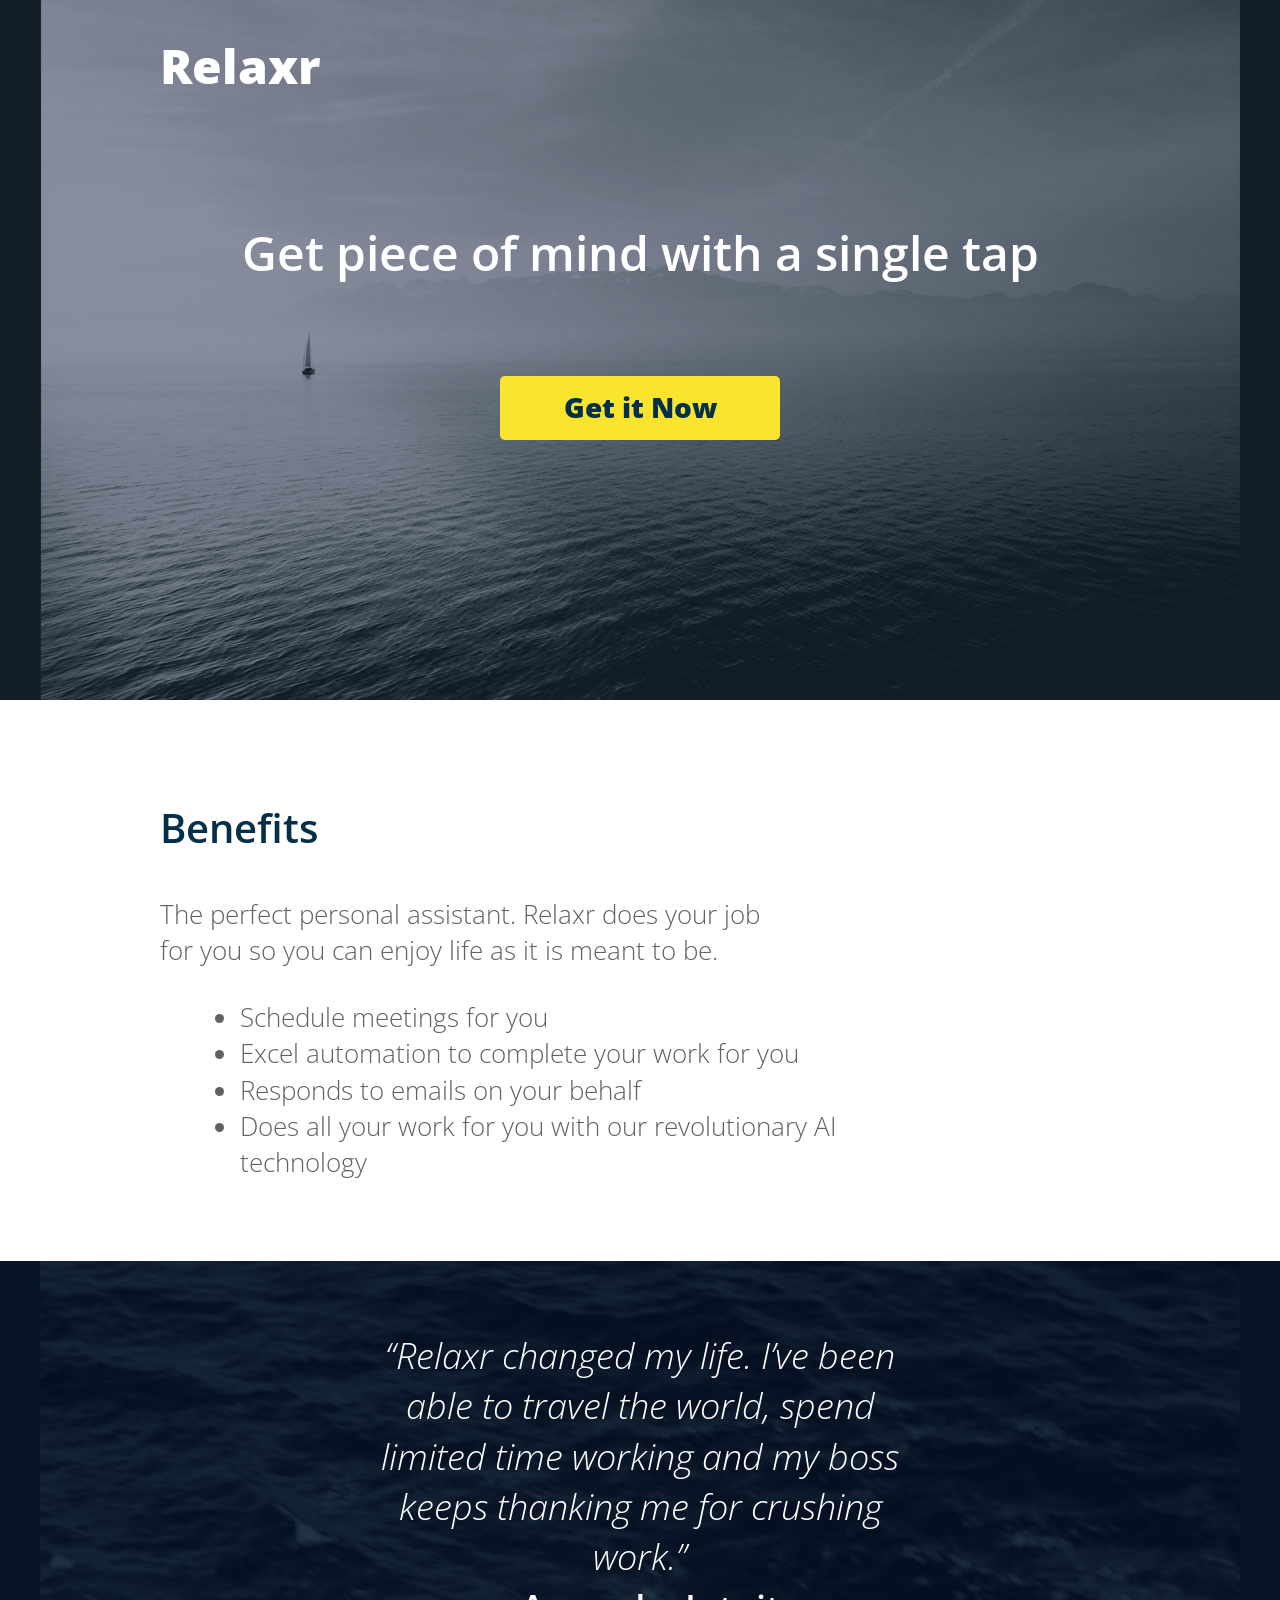
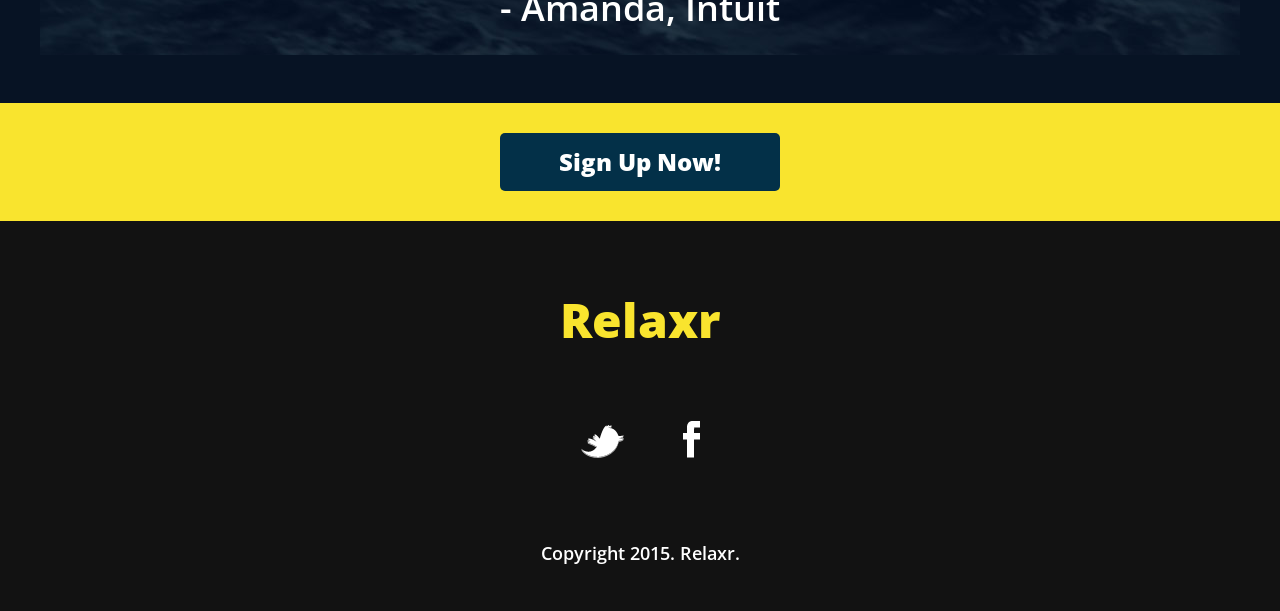
<file: 01-Week/03-day/HTML_LAB_SOLUTION/index.html>
<!DOCTYPE html>
<html lang="en">
	<head>
    	<meta charset="utf-8">
    	<meta name="description" content="The perfect personal assistant. Relaxr does your job for you so you can enjoy life as it is meant to be.">

		<title>Relaxr Landing Page</title>
		<link href='http://fonts.googleapis.com/css?family=Open+Sans:300italic,300,600,800' rel='stylesheet' type='text/css'>

		<!-- external CSS link -->
		<link rel="stylesheet" href="css/reset.css">
		<link rel="stylesheet" href="css/style.css">

	</head>
	<body>
		<header>
			<div class="container">
				<h1 class="logo">Relaxr</h1>
				<h2>Get piece of mind with a single tap</h2>
				<a class="button yellow" href="#">Get it Now</a>
			</div>
		</header>
		<section id="benefits">
			<div class="container">
				<h3>Benefits</h3>
				<p>The perfect personal assistant. Relaxr does your job for you so you can enjoy life as it is meant to be.</p>
				<ul>
					<li>Schedule meetings for you</li>
					<li>Excel automation to complete your work for you</li>
					<li>Responds to emails on your behalf</li>
					<li>Does all your work for you with our revolutionary AI technology</li>
				</ul>
			</div>
		</section>
		<section id="testimonial">
			<div class="container">
				<blockquote>&ldquo;Relaxr changed my life. I&rsquo;ve been able to travel the world, spend limited time working and my boss keeps thanking me for crushing work.&rdquo;
				<span>- Amanda, Intuit</span></blockquote>
			</div>
		</section>
		<aside>
			<a class="button blue" href="#">Sign Up Now!</a>
		</aside>
		<footer>
			<h4 class="logo">Relaxr</h4>

			<ul>
				<li><a href="#"><img src="images/twitter.png" alt="Twitter logo"></a></li>
				<li><a href="#"><img src="images/facebook.png" alt="Facebook logo"></a></li>
			</ul>

			<p class="copyright">Copyright 2015. Relaxr.</p>
		</footer>
	</body>
</html>
</file>
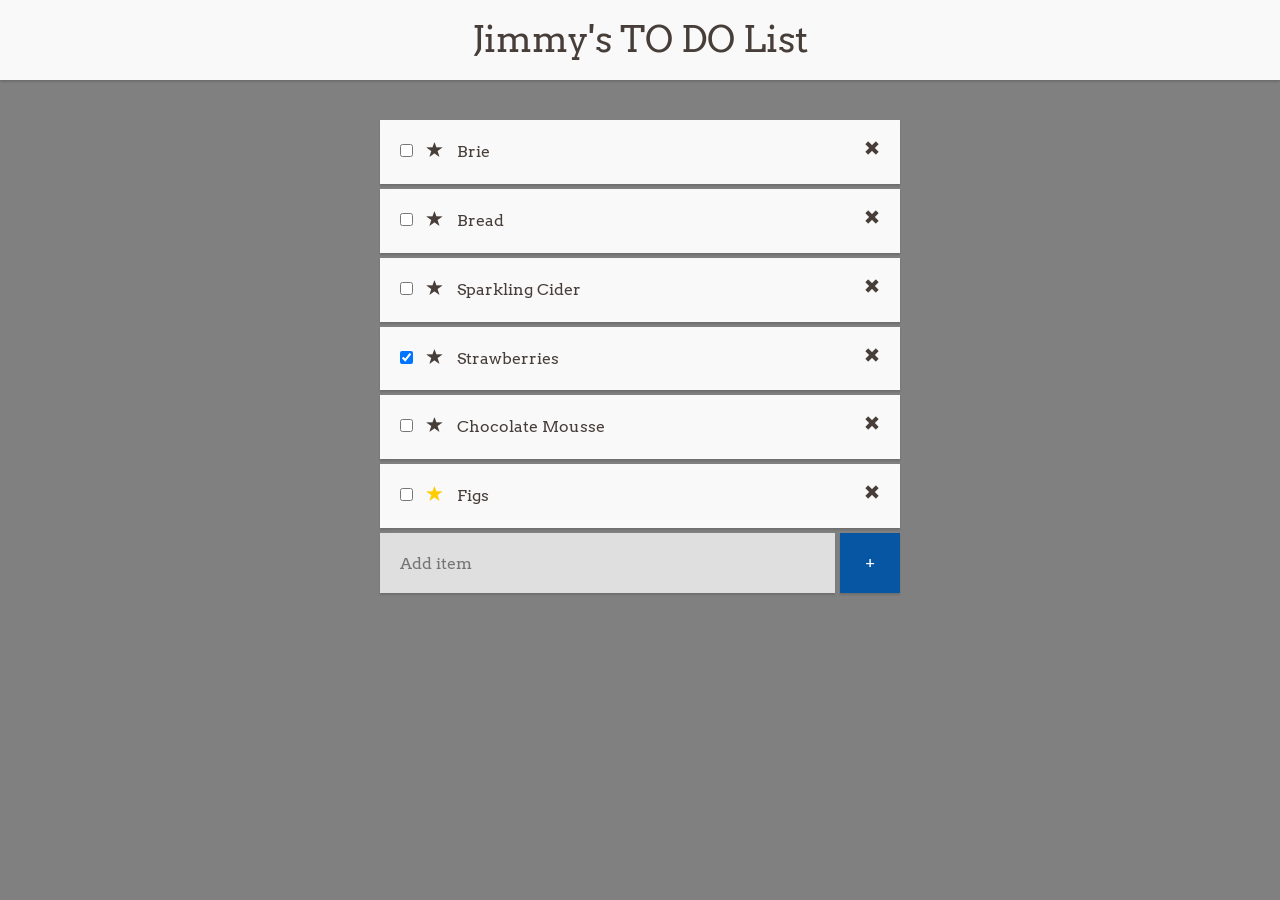
<file: 02-week/03-day/jQuery_ToDoList_lab/index.html>
<!doctype html>
<html>
  <head>
    <link rel="stylesheet" href="https://maxcdn.bootstrapcdn.com/bootstrap/3.3.5/css/bootstrap.min.css">    <link href='http://fonts.googleapis.com/css?family=Arvo:400,700' rel='stylesheet' type='text/css'>
    <link rel='stylesheet' href='style.css'/>
  </head>
  <body>
    <div class="header">
      <h1>Jimmy's TO DO List</h1>
    </div>
    <div class="main">
      <div class="list">
        <p>
          <input type="checkbox">
          <i class="glyphicon glyphicon-star"></i>
          <span>Brie</span>
          <i class="glyphicon glyphicon-remove"></i>
        </p>
        <p>
          <input type="checkbox">
          <i class="glyphicon glyphicon-star"></i>
          <span>Bread</span>
          <i class="glyphicon glyphicon-remove"></i>
        </p>
        <p>
          <input type="checkbox">
          <i class="glyphicon glyphicon-star"></i>
          <span>Sparkling Cider</span>
          <i class="glyphicon glyphicon-remove"></i>
        </p>
        <p>
          <input type="checkbox" checked>
          <i class="glyphicon glyphicon-star"></i>
          <span>Strawberries</span>
          <i class="glyphicon glyphicon-remove"></i>
        </p>
        <p>
          <input type="checkbox">
          <i class="glyphicon glyphicon-star"></i>
          <span>Chocolate Mousse</span>
          <i class="glyphicon glyphicon-remove"></i>
        </p>
        <p>
          <input class="checkboxes" type="checkbox">
          <i class="glyphicon glyphicon-star active"></i>
          <span>Figs</span>
          <i class="glyphicon glyphicon-remove"></i>
        </p>
      </div>

      <form class="form">
        <div class="form-container">
          <input id="todo" type="text" class="form-input" placeholder="Add item">
        </div>
        <button type="submit" class="btn">+</button>
      </form>
    </div>

    <script src="https://ajax.googleapis.com/ajax/libs/jquery/1.11.3/jquery.min.js"></script>
    <script src='script.js'></script>
</body>
</html>
</file>
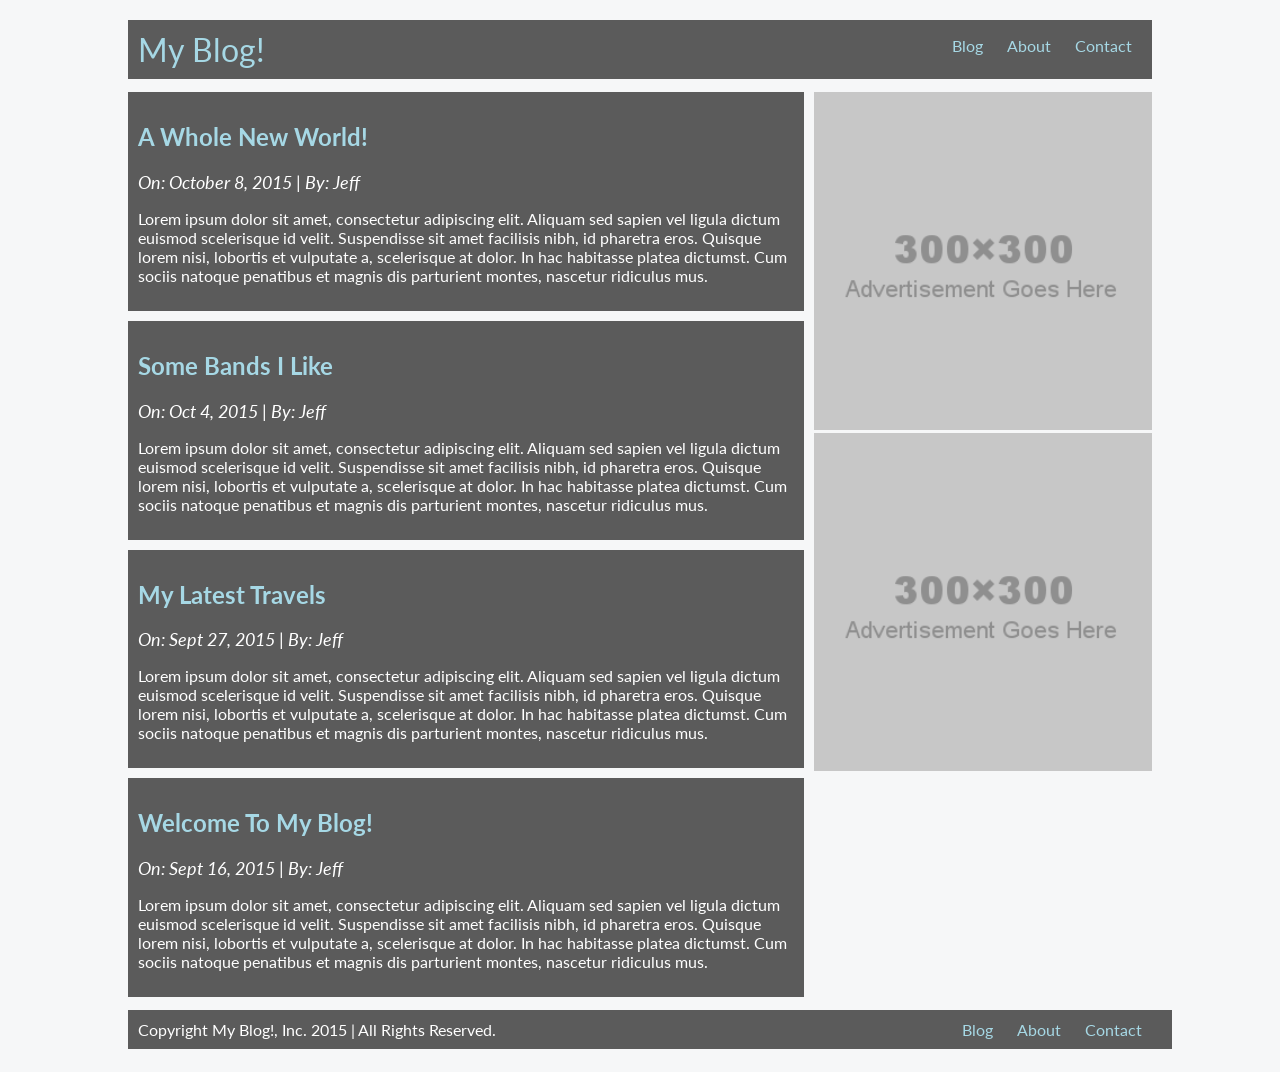
<file: 02-week/04-day/responsive_css/index.html>
<!DOCTYPE html>
<html>
<head>
	<title></title>
	<link href='https://fonts.googleapis.com/css?family=Lato' rel='stylesheet' type='text/css'>
	<link rel="stylesheet" href="styles.css">
</head>
<body>
	<!-- BEGIN CONTAINER -->
	<div id="container">

		<!-- BEGIN HEADER -->
		<div id="header">
			<div id="logo"><a href="#">My Blog!</a></div>
			<ul id="navigation">
				<li><a href="#">Blog</a></li>
				<li><a href="#">About</a></li>
				<li><a href="#">Contact</a></li>
			</ul>
		</div>
		<!-- END HEADER -->

		<!-- BEGIN CONTENT -->
		<div id="content">

			<!-- BEGIN MAIN AREA -->
			<div id="main">
				<article>
					<h1><a href="#">A Whole New World!</a></h1>
					<div class="post-meta">On: October 8, 2015 | By: Jeff</div>
					<p>Lorem ipsum dolor sit amet, consectetur adipiscing elit. Aliquam sed sapien vel ligula dictum euismod scelerisque id velit. Suspendisse sit amet facilisis nibh, id pharetra eros. Quisque lorem nisi, lobortis et vulputate a, scelerisque at dolor. In hac habitasse platea dictumst. Cum sociis natoque penatibus et magnis dis parturient montes, nascetur ridiculus mus.</p>
				</article>

				<article>
					<h1><a href="#">Some Bands I Like</a></h1>
					<div class="post-meta">On: Oct 4, 2015 | By: Jeff</div>
					<p>Lorem ipsum dolor sit amet, consectetur adipiscing elit. Aliquam sed sapien vel ligula dictum euismod scelerisque id velit. Suspendisse sit amet facilisis nibh, id pharetra eros. Quisque lorem nisi, lobortis et vulputate a, scelerisque at dolor. In hac habitasse platea dictumst. Cum sociis natoque penatibus et magnis dis parturient montes, nascetur ridiculus mus.</p>
				</article>

				<article>
					<h1><a href="#">My Latest Travels</a></h1>
					<div class="post-meta">On: Sept 27, 2015 | By: Jeff</div>
					<p>Lorem ipsum dolor sit amet, consectetur adipiscing elit. Aliquam sed sapien vel ligula dictum euismod scelerisque id velit. Suspendisse sit amet facilisis nibh, id pharetra eros. Quisque lorem nisi, lobortis et vulputate a, scelerisque at dolor. In hac habitasse platea dictumst. Cum sociis natoque penatibus et magnis dis parturient montes, nascetur ridiculus mus.</p>
				</article>

				<article>
					<h1><a href="#">Welcome To My Blog!</a></h1>
					<div class="post-meta">On: Sept 16, 2015 | By: Jeff</div>
					<p>Lorem ipsum dolor sit amet, consectetur adipiscing elit. Aliquam sed sapien vel ligula dictum euismod scelerisque id velit. Suspendisse sit amet facilisis nibh, id pharetra eros. Quisque lorem nisi, lobortis et vulputate a, scelerisque at dolor. In hac habitasse platea dictumst. Cum sociis natoque penatibus et magnis dis parturient montes, nascetur ridiculus mus.</p>
				</article>
			</div>
			<!-- END MAIN AREA -->

			<!-- BEGIN SIDEBAR -->
			<div id="sidebar">
				<a class="ad" href="#"><img src="images/300x300.png"></a>
				<a class="ad" href="#"><img src="images/300x300.png"></a>
			</div>
			<!-- END SIDEBAR -->

		</div>


		<!-- BEGIN FOOTER -->
		<div id="footer"> 
			<div id="footer-navigation">
				<ul>
					<li><a href="#">Blog</a></li>
					<li><a href="#">About</a></li>
					<li><a href="#">Contact</a></li>
				</ul>
			</div>

			<div id="copyright">
				Copyright My Blog!, Inc. 2015 | All Rights Reserved.
			</div>
		</div>
		<!-- END FOOTER -->

	</div>
	<!-- END CONTAINER -->

</body>
</html>
</file>
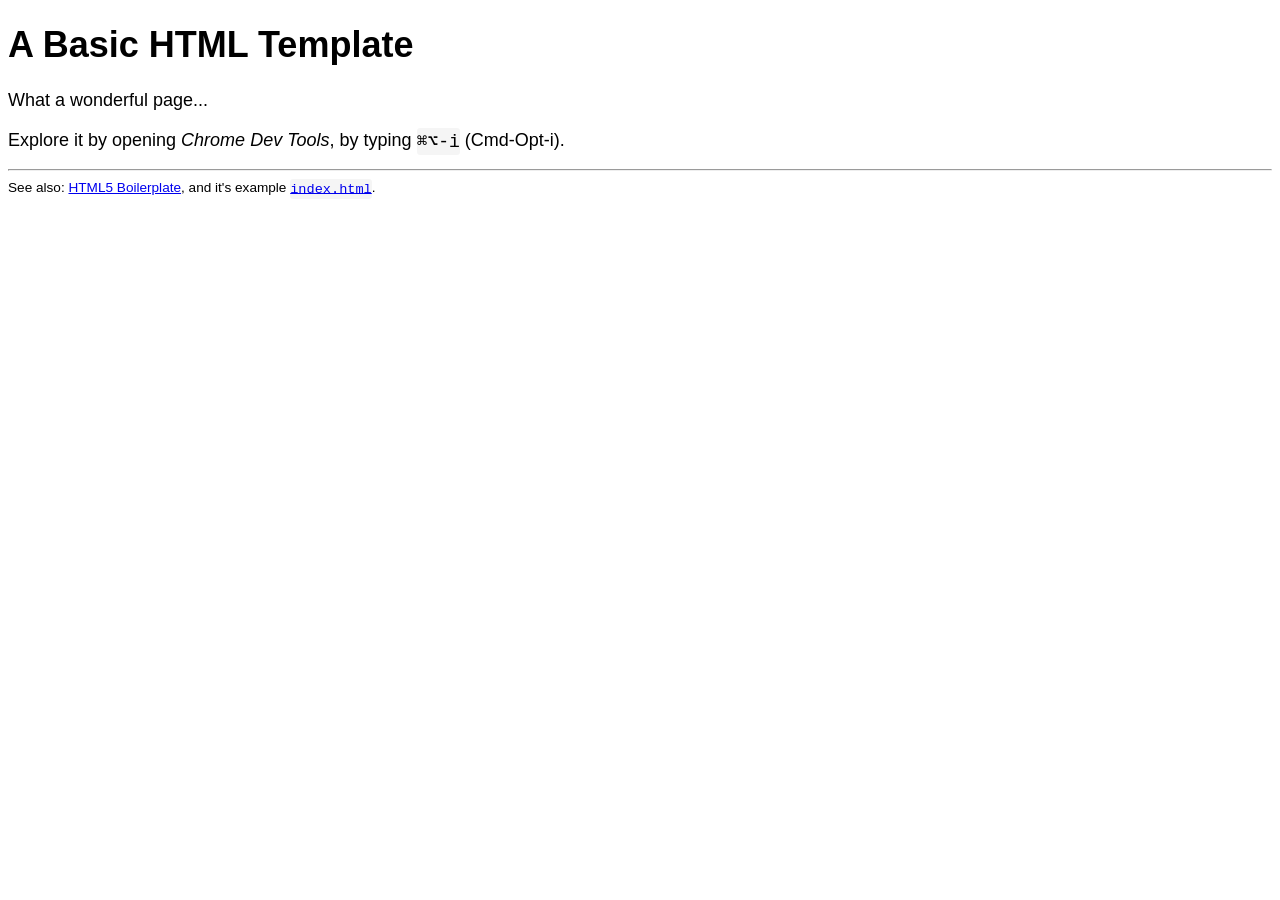
<file: resources/templates/basic-html-page/index.html>
<!doctype html>
<html lang="en">

<!-- The <head> el holds data about the page. It's not the page's "header!" -->
<head>
  <meta charset="utf-8"><!-- Always first. -->

  <!-- Title and description. -->
  <title>This is the title</title>
  <meta name="description" content="">

  <!-- Linked stylesheets. -->
  <link rel="stylesheet" type="text/css" href="css/main.css">
</head>

<!-- The <body> el holds the page's content. -->
<body>
  <header><!-- This is the page's header! -->
    <h1>A Basic HTML Template</h1>
  </header>

  <section class="content">
    <p>What a wonderful page...</p>
    <p>Explore it by opening <em>Chrome Dev Tools</em>, by typing <code>⌘⌥-i</code> (Cmd-Opt-i).
  </section>

  <hr>

  <footer>
    <span>
      See also: <a href="https://html5boilerplate.com">HTML5 Boilerplate</a>, and it's example
        <a href="https://github.com/h5bp/html5-boilerplate/blob/master/dist/index.html"><code>index.html</code></a>.
    </span>
  </footer>
</body>

</html>
</file>
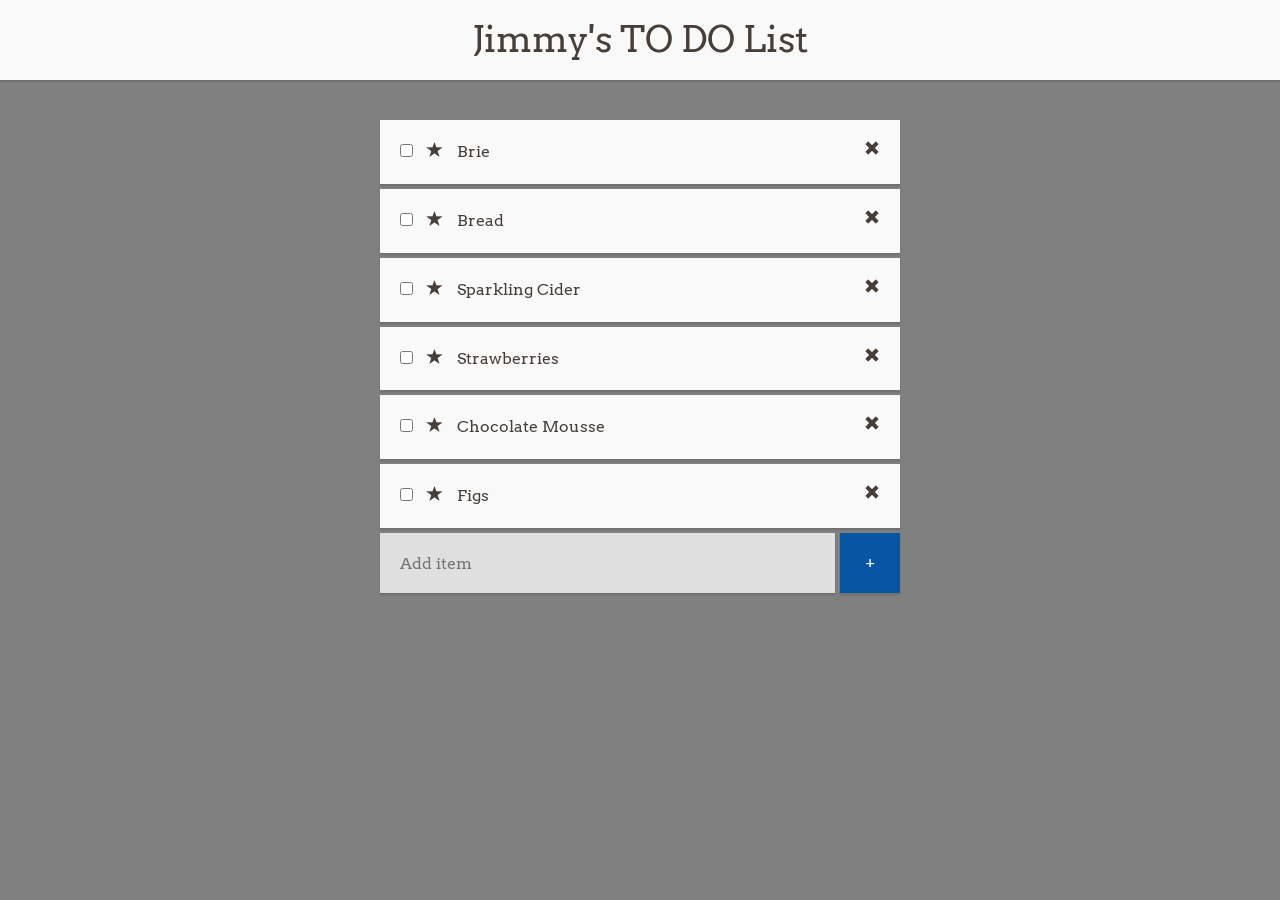
<file: submissions/andy_kim/jquery_todolist_lab/index.html>
<!doctype html>
<html>
  <head>
    <link rel="stylesheet" href="https://maxcdn.bootstrapcdn.com/bootstrap/3.3.5/css/bootstrap.min.css">    <link href='http://fonts.googleapis.com/css?family=Arvo:400,700' rel='stylesheet' type='text/css'>
    <link rel='stylesheet' href='style.css'/>
    <title>Tony's TO DO List For Jimmy Because Jimmy Closures</title>
  </head>
  <body>
    <div class="header">
      <h1>Jimmy's TO DO List</h1>
    </div>
    <div class="main">
      <div class="list">
        <p>
          <input type="checkbox" class="checkboxes">
          <i class="glyphicon glyphicon-star"></i>
          <span>Brie</span>
          <i class="glyphicon glyphicon-remove"></i>
        </p>
        <p>
          <input type="checkbox" class="checkboxes">
          <i class="glyphicon glyphicon-star"></i>
          <span>Bread</span>
          <i class="glyphicon glyphicon-remove"></i>
        </p>
        <p>
          <input type="checkbox" class="checkboxes">
          <i class="glyphicon glyphicon-star"></i>
          <span>Sparkling Cider</span>
          <i class="glyphicon glyphicon-remove"></i>
        </p>
        <p>
          <input type="checkbox" class="checkboxes">
          <i class="glyphicon glyphicon-star"></i>
          <span>Strawberries</span>
          <i class="glyphicon glyphicon-remove"></i>
        </p>
        <p>
          <input type="checkbox" class="checkboxes">
          <i class="glyphicon glyphicon-star"></i>
          <span>Chocolate Mousse</span>
          <i class="glyphicon glyphicon-remove"></i>
        </p>
        <p>
          <input type="checkbox" class="checkboxes">
          <i class="glyphicon glyphicon-star"></i>
          <span>Figs</span>
          <i class="glyphicon glyphicon-remove"></i>
        </p>
      </div>

      <form class="form">
        <div class="form-container">
          <input id="todo" type="text" class="form-input" placeholder="Add item">
        </div>
        <button class="btn">+</button>
      </form>
    </div>

    <script src="https://ajax.googleapis.com/ajax/libs/jquery/1.11.3/jquery.min.js"></script>
    <script src='script.js'></script>
</body>
</html>
</file>
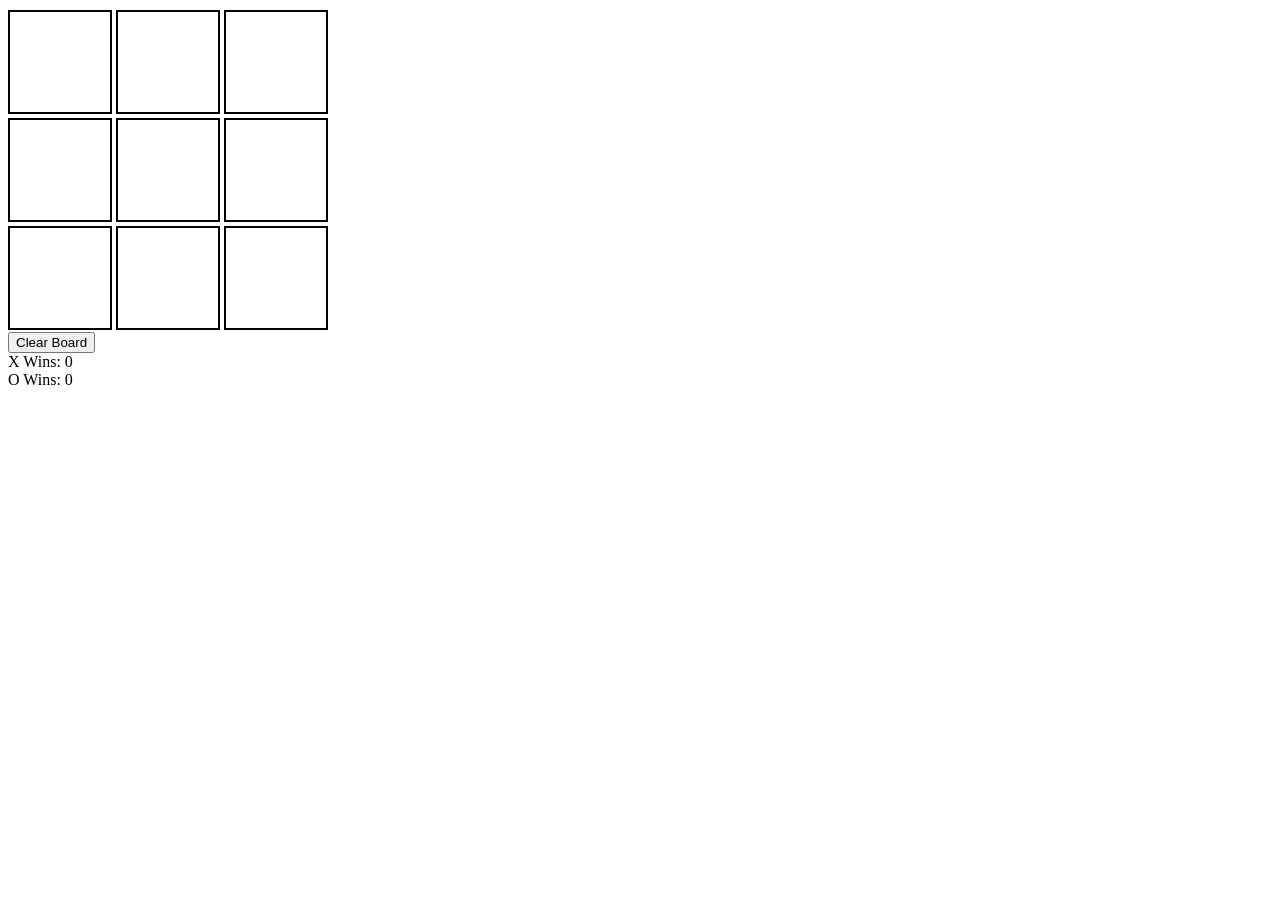
<file: submissions/Eunice_Chang/05-day/index.html>
<!DOCTYPE html>
<html>
  <head>
    <style media="screen">
      .my-box {
        border: black 2px solid;
        width: 100px;
        height: 100px;
        vertical-align: top;
        display: inline-block;
        margin: 2px auto;
      }
      .xwin {
        display: block;
      }
      .owin {
        display: block;
      }
    </style>
    <meta charset="utf-8">
    <title>Tic Tac Toe</title>
  </head>
  <body>
    <div id="box 0" class="my-box"></div>
    <div id="box 1" class="my-box"></div>
    <div id="box 2" class="my-box"></div></br>
    <div id="box 3" class="my-box"></div>
    <div id="box 4" class="my-box"></div>
    <div id="box 5" class="my-box"></div></br>
    <div id="box 6" class="my-box"></div>
    <div id="box 7" class="my-box"></div>
    <div id="box 8" class="my-box"></div>
    <button id="button" onclick=clearBoard() class="win" style="display: block">Clear Board</button>

    <div id="xwin">X Wins: 0</div>
    <div id="owin">O Wins: 0</div>

    <!-- <p id="demo"></p>

    <script>
    var carName = "Volvo";
    document.getElementById("xwin").innerHTML = "X Wins: " + xWins;
    </script> -->

    <script type="text/javascript">
      var playerX = true;
      var playerO = false;
      var counter = 0;
      var xWins = 0;
      var oWins = 0;
      var x = document.getElementById('x');
      var boxes = document.querySelectorAll(".my-box");
      // console.log(boxes[4]);
      for(var i=0; i < boxes.length; i++){
        boxes[i].addEventListener('click', function(){
          console.log(this);
          if (playerX === true && this.className === "my-box"){
            this.innerHTML = '<img src=\"x.png\" style=\"width: 100px\" />';
            this.classList.add('x');
            if (boxes[0].className === "my-box x" && boxes[1].className === "my-box x" && boxes[2].className === "my-box x" ||
                boxes[0].className === "my-box x" && boxes[4].className === "my-box x" && boxes[8].className === "my-box x" ||
                boxes[0].className === "my-box x" && boxes[3].className === "my-box x" && boxes[6].className === "my-box x" ||
                boxes[3].className === "my-box x" && boxes[4].className === "my-box x" && boxes[5].className === "my-box x" ||
                boxes[6].className === "my-box x" && boxes[7].className === "my-box x" && boxes[8].className === "my-box x" ||
                boxes[1].className === "my-box x" && boxes[4].className === "my-box x" && boxes[7].className === "my-box x" ||
                boxes[2].className === "my-box x" && boxes[5].className === "my-box x" && boxes[8].className === "my-box x" ||
                boxes[2].className === "my-box x" && boxes[4].className === "my-box x" && boxes[6].className === "my-box x"){
              console.log("X Wins");

              xWins += 1;
              document.getElementById("xwin").innerHTML = 'X Wins: ' + xWins;
              alert("X Wins!");
              clearBoard();
            }

            return playerX = false;
          } else if (playerX === false && this.className === "my-box"){
            this.innerHTML = '<img src=\"o.png\" style=\"width: 90px; height: 90px; margin-left: 5px; margin-top: 5px;\" />';
            this.classList.add('o');
            if (boxes[0].className === "my-box o" && boxes[1].className === "my-box o" && boxes[2].className === "my-box o" ||
                boxes[0].className === "my-box o" && boxes[4].className === "my-box o" && boxes[8].className === "my-box o" ||
                boxes[0].className === "my-box o" && boxes[3].className === "my-box o" && boxes[6].className === "my-box o" ||
                boxes[3].className === "my-box o" && boxes[4].className === "my-box o" && boxes[5].className === "my-box o" ||
                boxes[6].className === "my-box o" && boxes[7].className === "my-box o" && boxes[8].className === "my-box o" ||
                boxes[1].className === "my-box o" && boxes[4].className === "my-box o" && boxes[7].className === "my-box o" ||
                boxes[2].className === "my-box o" && boxes[5].className === "my-box o" && boxes[8].className === "my-box o" ||
                boxes[2].className === "my-box o" && boxes[4].className === "my-box o" && boxes[6].className === "my-box o"){
              console.log("O Wins");
              oWins += 1;
              document.getElementById("owin").innerHTML = 'O Wins: ' + oWins;
              alert("O Wins!");
              clearBoard();
            }
            return playerX = true;
          }
        });
      }

      function clearBoard(){
        if (counter < 10){
          for (i=0; i < boxes.length; i++){
            boxes[i].innerHTML = null;
            boxes[i].className = "my-box";
            playerX = true;
            counter = 0;
          }
          // document.location.href = '';
          // counter = counter + 1;
        }
        console.log('win');
      }

    </script>
  </body>
  <img id="x" src="x.png" style="width: 100px; visibility:hidden" />
  <img id="o" src="o.png" style="width: 80px; height:80px; visibility:hidden" />
</html>
</file>
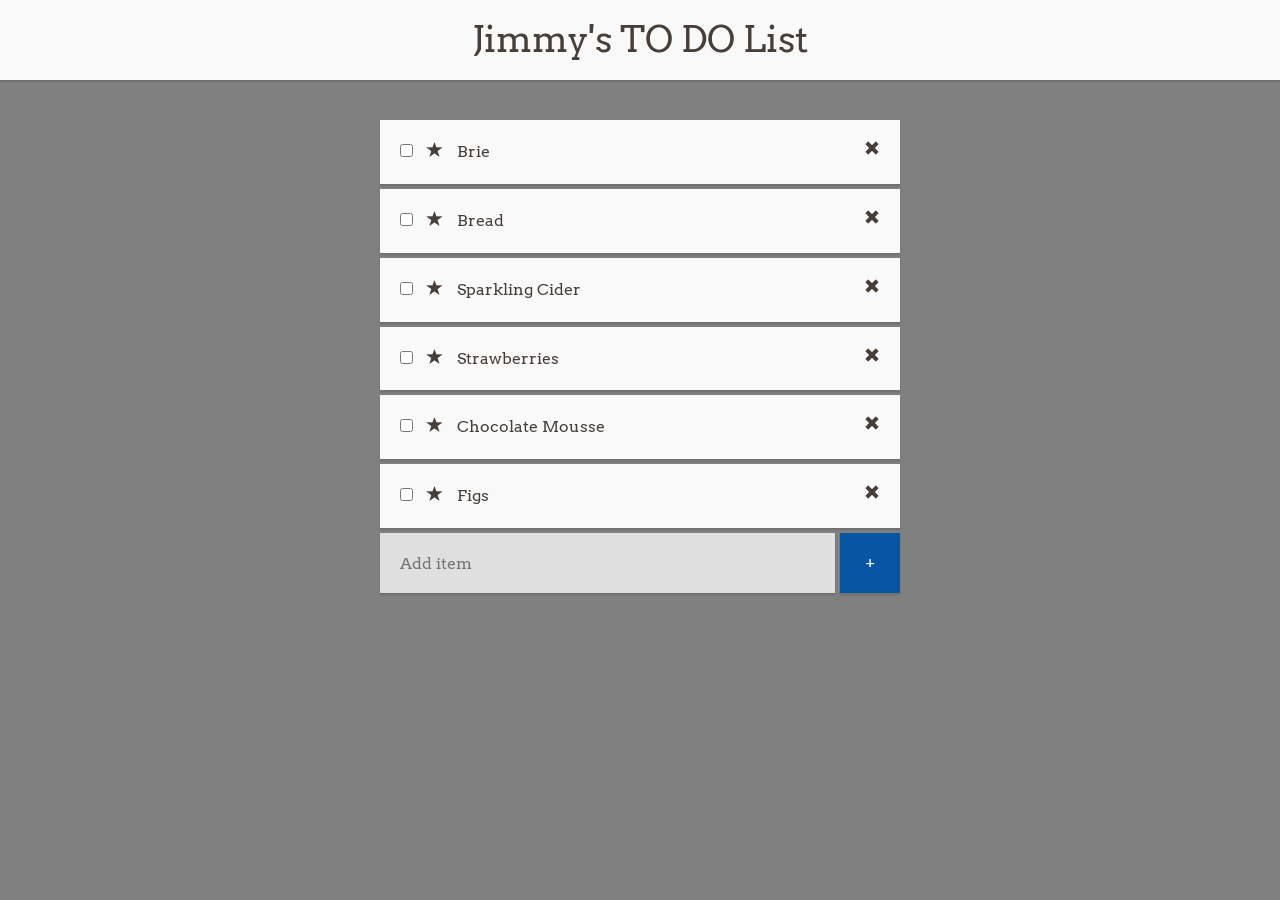
<file: submissions/Eunice_Chang/jQuery_ToDoList_lab/index.html>
<!doctype html>
<html>
  <head>
    <link rel="stylesheet" href="https://maxcdn.bootstrapcdn.com/bootstrap/3.3.5/css/bootstrap.min.css">    <link href='http://fonts.googleapis.com/css?family=Arvo:400,700' rel='stylesheet' type='text/css'>
    <link rel='stylesheet' href='style.css'/>
  </head>
  <body>
    <div class="header">
      <h1>Jimmy's TO DO List</h1>
    </div>
    <div class="main">
      <div class="list">
        <p class="item">
          <input type="checkbox" class="checkBox">
          <i class="glyphicon glyphicon-star"></i>
          <span>Brie</span>
          <i class="glyphicon glyphicon-remove"></i>
        </p>
        <p>
          <input type="checkbox" class="checkBox">
          <i class="glyphicon glyphicon-star"></i>
          <span>Bread</span>
          <i class="glyphicon glyphicon-remove"></i>
        </p>
        <p>
          <input type="checkbox" class="checkBox">
          <i class="glyphicon glyphicon-star"></i>
          <span>Sparkling Cider</span>
          <i class="glyphicon glyphicon-remove"></i>
        </p>
        <p>
          <input type="checkbox" class="checkBox">
          <i class="glyphicon glyphicon-star"></i>
          <span>Strawberries</span>
          <i class="glyphicon glyphicon-remove"></i>
        </p>
        <p>
          <input type="checkbox" class="checkBox">
          <i class="glyphicon glyphicon-star"></i>
          <span>Chocolate Mousse</span>
          <i class="glyphicon glyphicon-remove"></i>
        </p>
        <p>
          <input type="checkbox" class="checkBox">
          <i class="glyphicon glyphicon-star"></i>
          <span>Figs</span>
          <i class="glyphicon glyphicon-remove"></i>
        </p>
      </div>

      <form class="form">
        <div class="form-container">
          <input id="todo" type="text" class="form-input" placeholder="Add item">
        </div>
        <button type="button" class="btn">+</button>
      </form>
    </div>

    <script src="https://ajax.googleapis.com/ajax/libs/jquery/1.11.3/jquery.min.js"></script>
    <!-- javascript file must come after jquery file -->
    <!-- code is read from top to bottom -->
    <script src='main.js'></script>
</body>
</html>
</file>
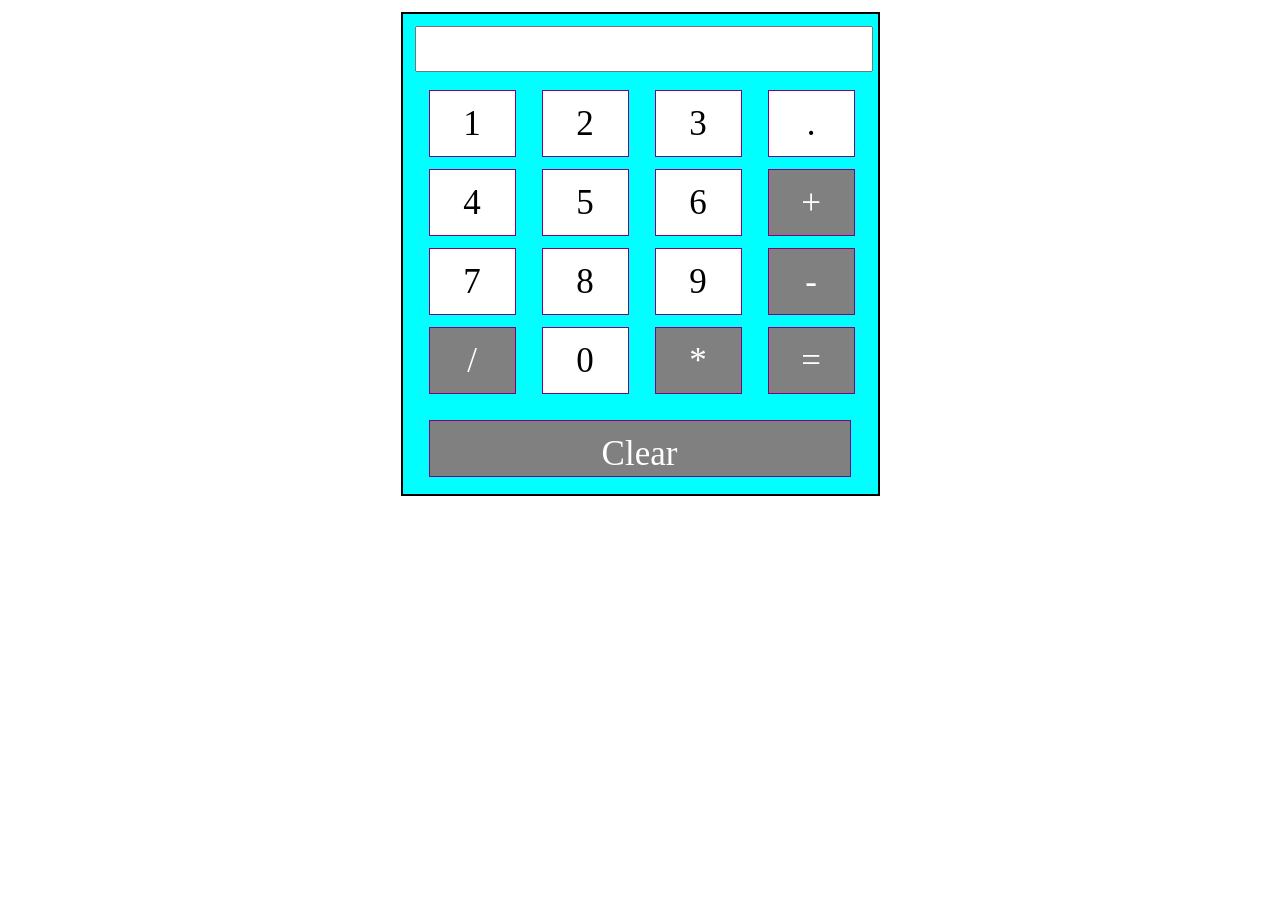
<file: submissions/Genny_Langan/calculatorSolution/index.html>
<!DOCTYPE html>
<html>
  <head>
    <meta charset="utf-8">
    <title>Calculator Lab Solution</title>
    <link rel="stylesheet" href="style.css" media="screen" title="no title" charset="utf-8">
  </head>
  <body>
  <div class="container">
    <div class="input-wrapper">
      <input type="text" name="display" id="display" value="">
    </div>
    <div class="button-wrapper">
      <div class="buttons" id=oneButton>1</div>
      <div class="buttons" id=twoButton>2</div>
      <div class="buttons" id=threeButton>3</div>
      <div class ="buttons" id=decimanlButton>.</div>
      <div class="buttons" id=fourButton>4</div>
      <div class="buttons" id=fiveButton>5</div>
      <div class="buttons" id=sixButton>6</div>
      <div class="opButtons" id=addButton>+</div>
      <div class="buttons" id=sevenButton>7</div>
      <div class="buttons" id=eightButton>8</div>
      <div class="buttons" id=nineButton>9</div>
      <div class="opButtons" id=minusButton>-</div>
      <div class="opButtons" id=divideButton>/</div>
      <div class="buttons" id=zeroButton>0</div>
      <div class="opButtons" id=timesButton>*</div>
      <div class="opButtons" id=equalButton>=</div>
      <br>
      <div class="opButtons" id=clearButton>Clear</div>
    </div>
  </div>
  <script type="text/javascript" src="main.js"></script>
  </body>
</html>
</file>
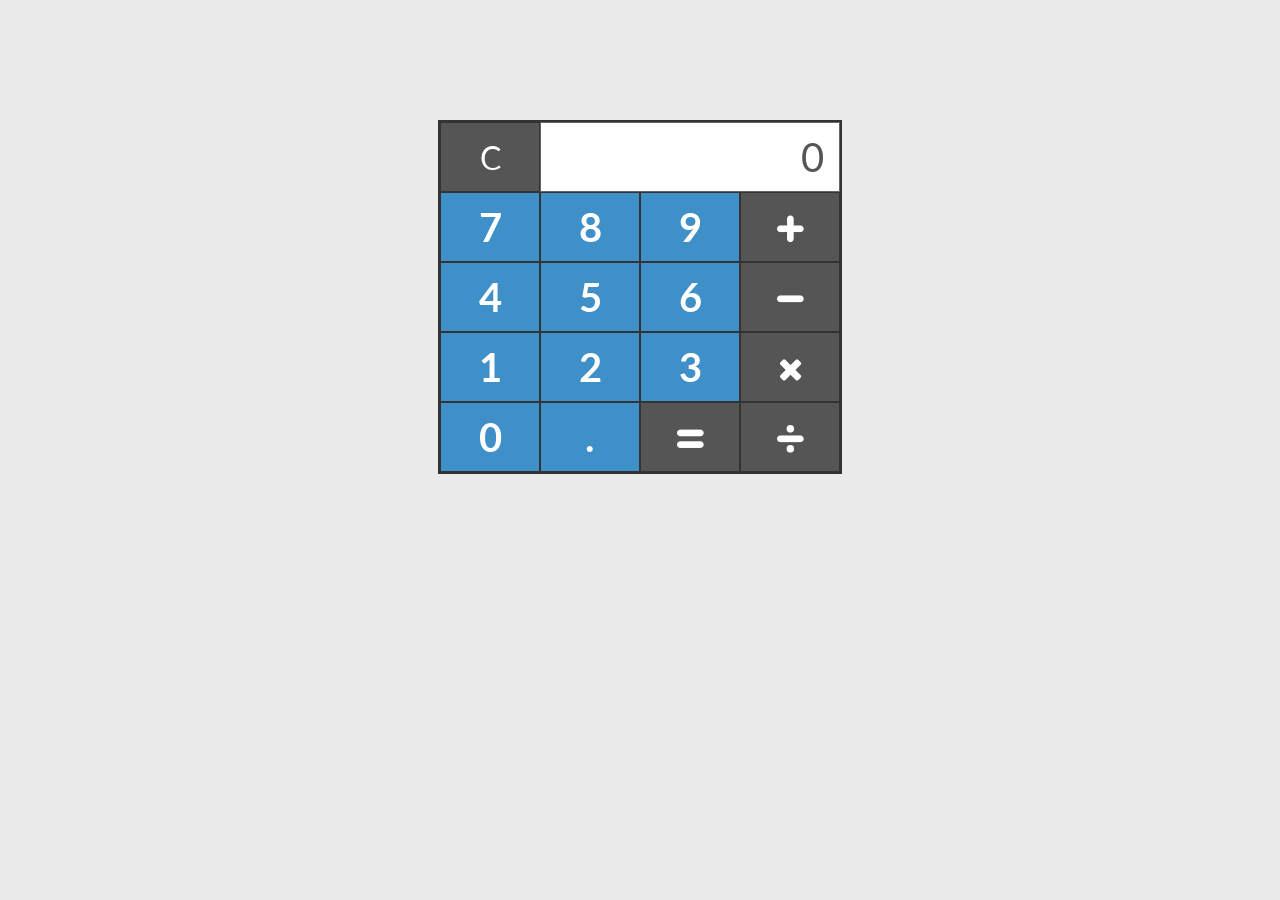
<file: submissions/philippe_luchansky/calculator/index.html>
<!DOCTYPE html>
<html>
<head>
    <meta charset="utf-8">
    <title>Calculator</title>
    <link rel="stylesheet" href="css/fontello.css">
    <link rel="stylesheet" href="css/style.css">
</head>
<body>
<div id="calculator">
    <button id="btn-clear">C</button>
    <div id="readout"></div>
    <div id="buttons">
        <button class="btn-num" id="btn-7">7</button>
        <button class="btn-num" id="btn-8">8</button>
        <button class="btn-num" id="btn-9">9</button>
        <button class="btn-operator" id="btn-plus">
            <i class="icon-plus"></i>
        </button>
        <button class="btn-num" id="btn-4">4</button>
        <button class="btn-num" id="btn-5">5</button>
        <button class="btn-num" id="btn-6">6</button>
        <button class="btn-operator" id="btn-minus">
            <i class="icon-minus"></i>
        </button>
        <button class="btn-num" id="btn-1">1</button>
        <button class="btn-num" id="btn-2">2</button>
        <button class="btn-num" id="btn-3">3</button>
        <button class="btn-operator" id="btn-times">
            <i class="icon-times"></i>
        </button>
        <button class="btn-num" id="btn-0">0</button>
        <button class="btn-num" id="btn-dec">.</button>
        <button id="btn-equals">
            <i class="icon-eq"></i>
        </button>
        <button class="btn-operator" id="btn-divide">
            <i class="icon-divide"></i>
        </button>
    </div>
</div>
<script src="js/app.js" charset="utf-8"></script>
</body>
</html>
</file>
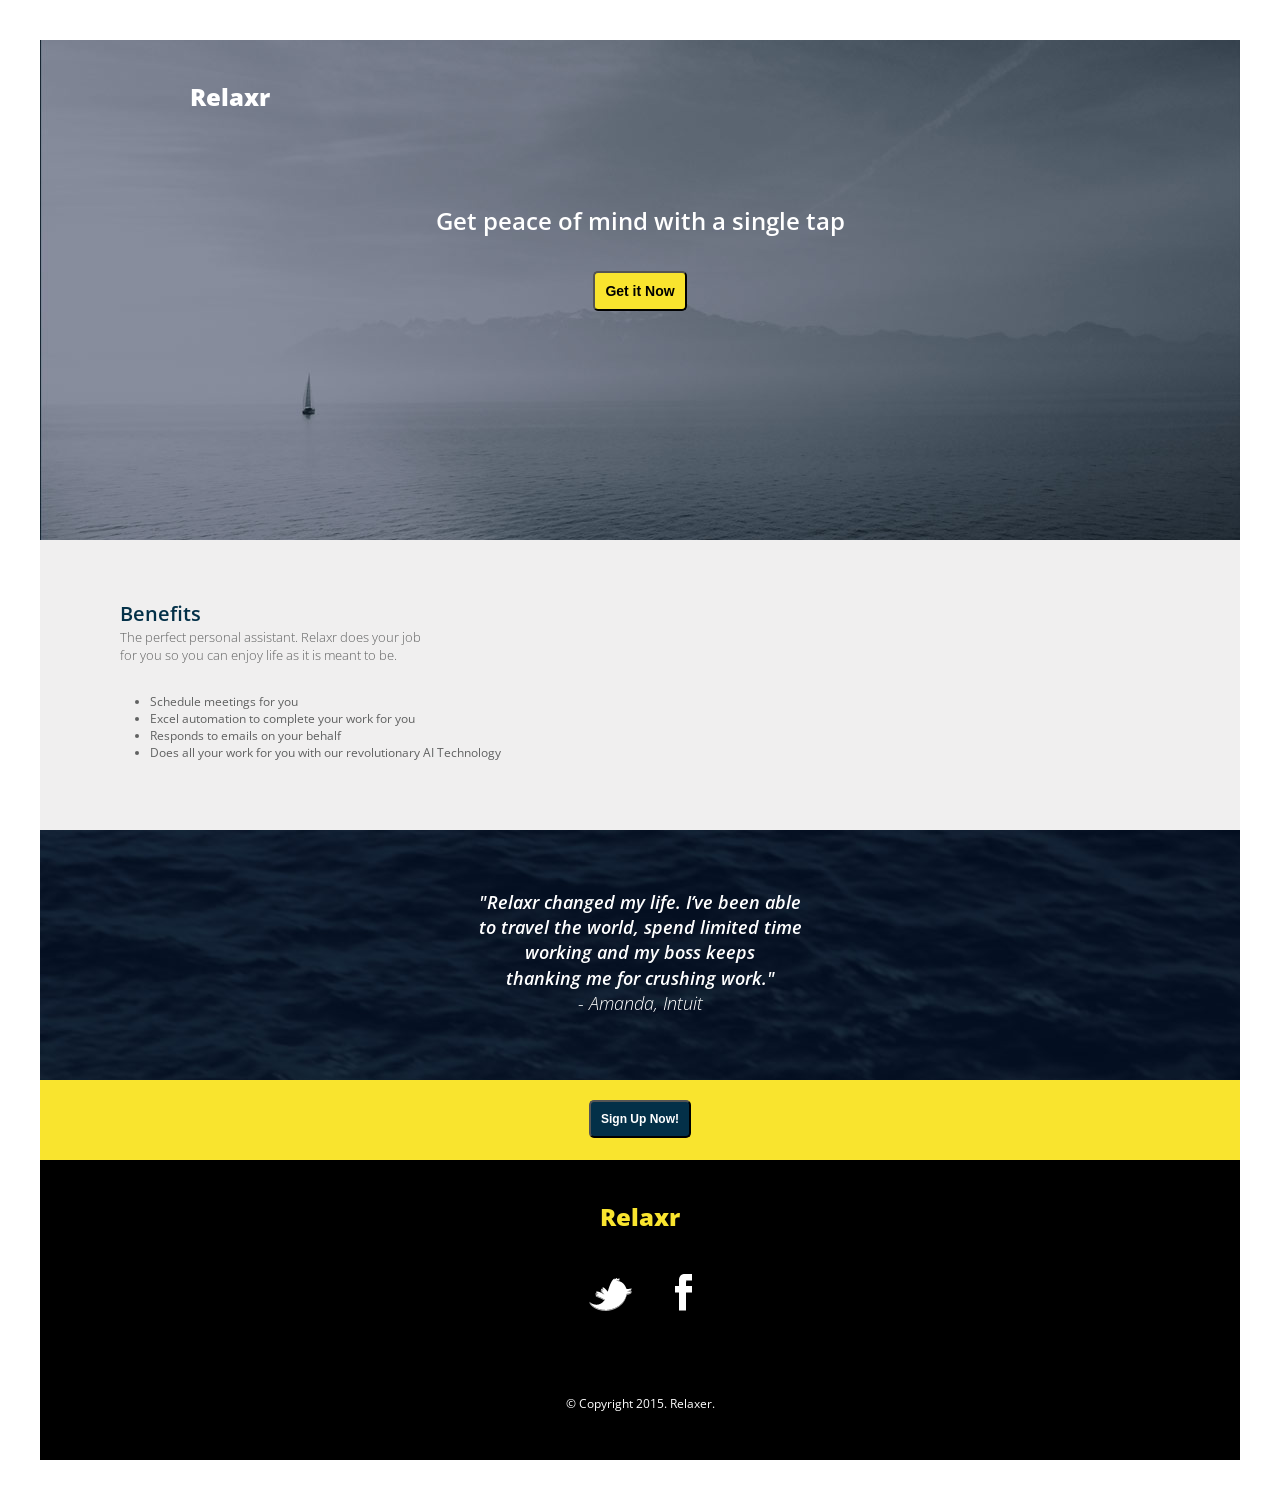
<file: submissions/Sam_Hager/relaxr_lab_sam_hager/index.html>
<!DOCTYPE html>
<html lang="en">
	<head>
    	<meta charset="utf-8">
    	<meta name="description" content="Your description goes here">
    	<meta name="keywords" content="one, two, three">

		<title>Relaxr</title>

		<!-- external CSS link -->
		<link rel="stylesheet" href="css/reset.css">
		<link rel="stylesheet" href="css/style.css">
		<link href='https://fonts.googleapis.com/css?family=Open+Sans:400,300,300italic,600,800' rel='stylesheet' type='text/css'>

	</head>

	<body>
		<div class="container">
			<header>
				<div class="brandname">Relaxr</div>
					<div class="slogan">Get peace of mind with a single tap</div>
					<button id="now">Get it Now</button>
			</header>
	 </div>

			<div class="secondcontainer">
				<div class="insidesecond">
				<div id="Benefits">Benefits</div>
				<p id="perfect">The perfect personal assistant. Relaxr does your job <br>
					for you so you can enjoy life as it is meant to be.
				</p>
				<ul>
					<li>Schedule meetings for you</li>
					<li>Excel automation to complete your work for you</li>
					<li>Responds to emails on your behalf</li>
					<li>Does all your work for you with our revolutionary AI Technology</li>
				</ul>
			</div>
			</div>

			<div class="thirdcontainer">
				<p id="testimonial">"Relaxr changed my life. I’ve been able<br>
				to travel the world, spend limited time<br>
				working and my boss keeps<br>
				thanking me for crushing work."</p>
				<p id="name">- Amanda, Intuit</p>
			</div>

			<div class="fourthcontainer">
				<button id="signup">Sign Up Now!</button>
			</div>

			<footer>
				<p id="footerbrand">Relaxr</p>
				<img id="twitter" src="images/twitter.png">
				<img id="facebook" src="images/facebook.png">
			<div id="copyright">
				<p>&copy; Copyright 2015. Relaxer.</p>
			</div>
			</footer>

	</body>
</html>
</file>
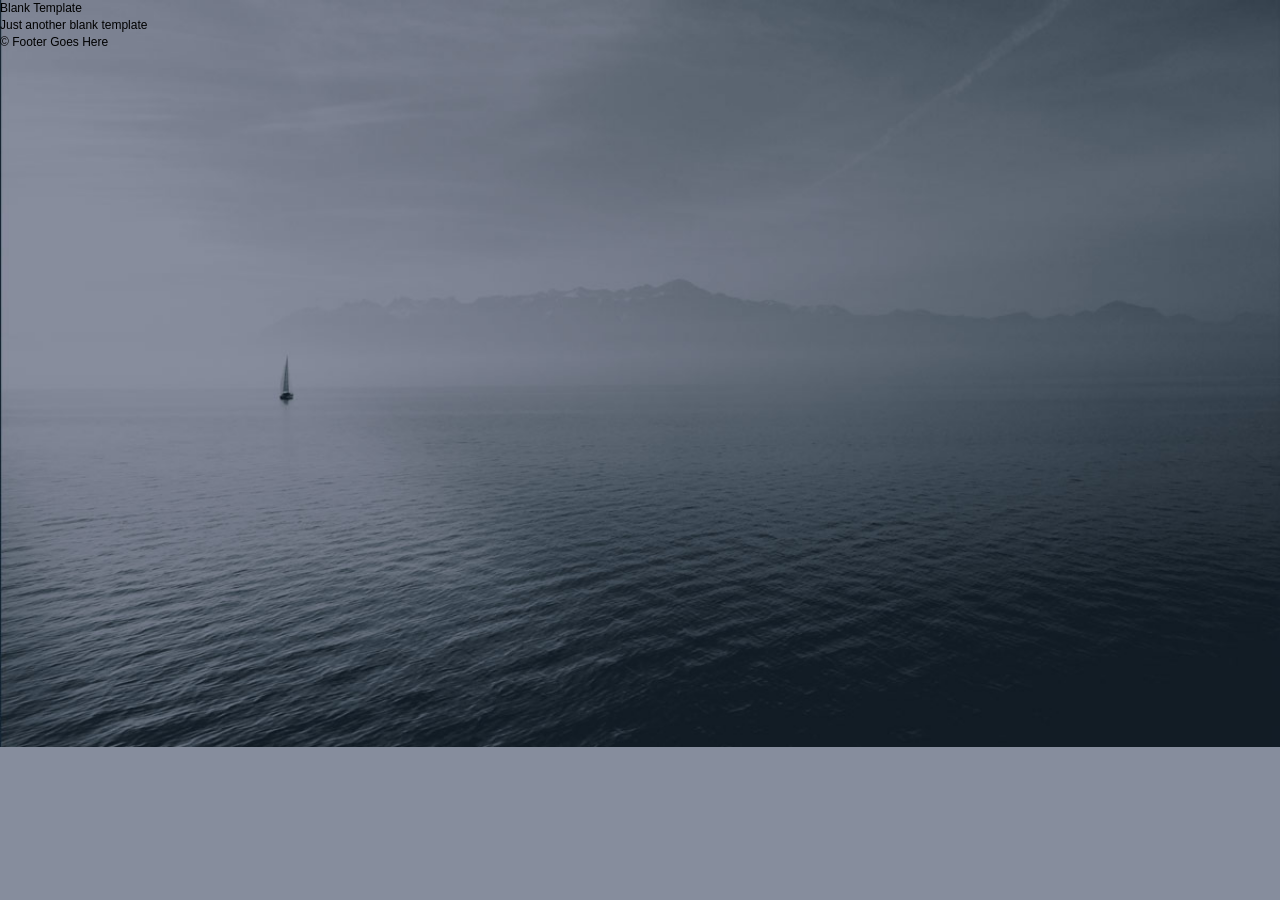
<file: 01-Week/02-Day/HTML_Layout_Lab/starter_code/index.html>
<!DOCTYPE html>
<html lang="en">
	<head>
    	<meta charset="utf-8">
    	<meta name="description" content="Your description goes here">
    	<meta name="keywords" content="one, two, three">

		<title>Blank Template</title>

		<!-- external CSS link -->
		<link rel="stylesheet" href="css/reset.css">
		<link rel="stylesheet" href="css/style.css">

	</head>
	<body>
		<div id="container">
			<header>
				<h1>Blank Template</h1>
				<h2>Just another blank template</h2>
			</header>
			<footer>
				&copy; Footer Goes Here
			</footer>
		</div><!-- #container -->
	</body>
</html>
</file>
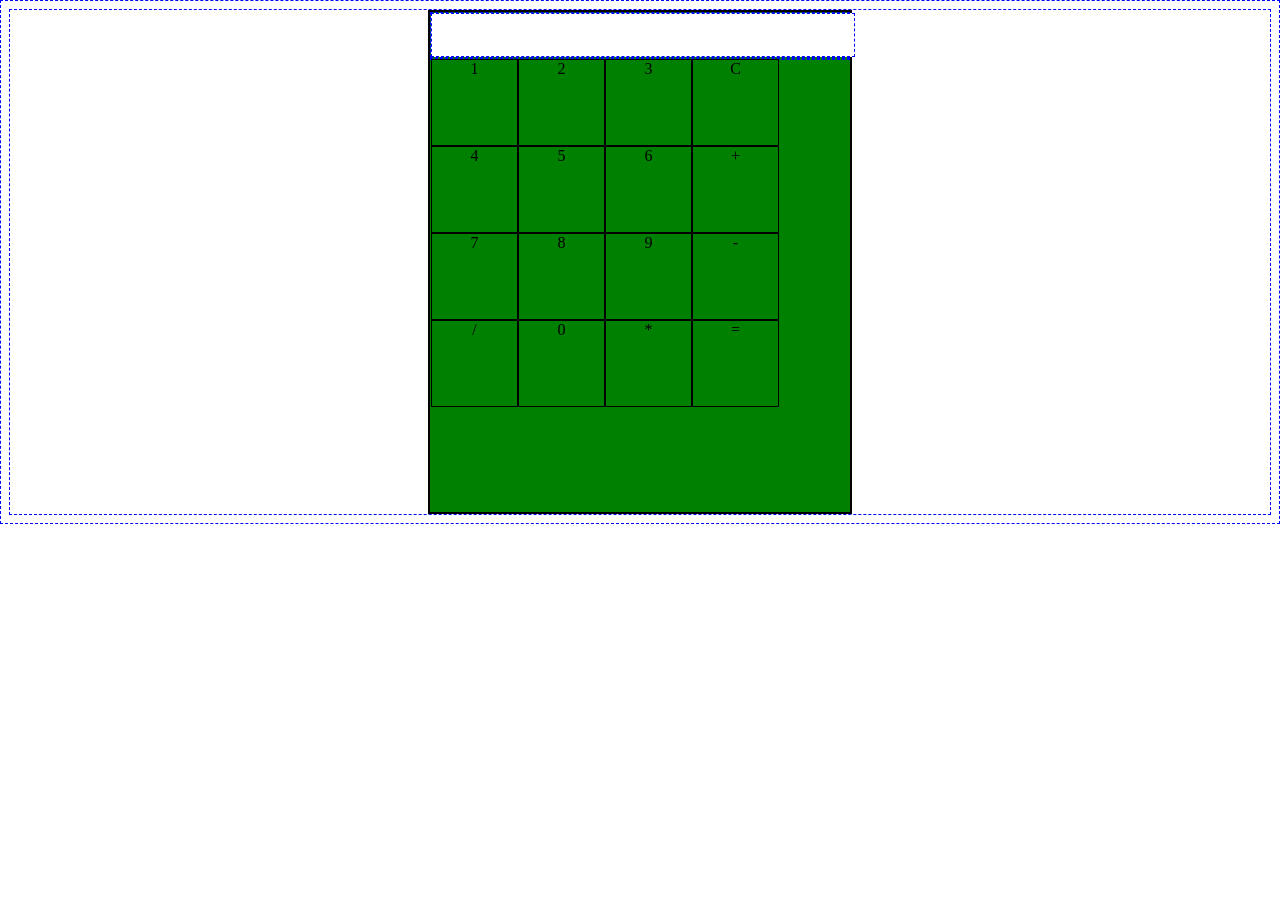
<file: 02-week/02-day/calculator-lab/calculatorSolution/index.html>
<!DOCTYPE html>
<html>
  <head>
    <meta charset="utf-8">
    <title>Calculator Lab Solution</title>
    <link rel="stylesheet" href="style.css" media="screen" title="no title" charset="utf-8">
  </head>
  <body>
  <div class="container">
    <div class="input-wrapper">
      <input type="text" name="display" id="display" value="">
    </div>
    <div class="button-wrapper">
      <div class="buttons">1</div>
      <div class="buttons">2</div>
      <div class="buttons">3</div>
      <div class="buttons">C</div>
      <div class="buttons">4</div>
      <div class="buttons">5</div>
      <div class="buttons">6</div>
      <div class="buttons">+</div>
      <div class="buttons">7</div>
      <div class="buttons">8</div>
      <div class="buttons">9</div>
      <div class="buttons">-</div>
      <div class="buttons">/</div>
      <div class="buttons">0</div>
      <div class="buttons">*</div>
      <div class="buttons">=</div>
    </div>
  </div>
  <script type="text/javascript" src="main.js"></script>
  </body>
</html>
</file>
<file: 01-Week/03-day/HTML_LAB_SOLUTION/css/style.css>
/*
Project Name: Blank Template
Client: Your Client
Author: Your Name
Developer @GA in NYC
*/


/******************************************
/* SETUP
/*******************************************/

/* Box Model Hack */
* {
  -moz-box-sizing: border-box; /* Firexfox */
  -webkit-box-sizing: border-box; /* Safari/Chrome/iOS/Android */
  box-sizing: border-box; /* IE */
}

/* Clear fix hack */
.clearfix:after {
  content: ".";
  display: block;
  clear: both;
  visibility: hidden;
  line-height: 0;
  height: 0;
}

.clear {
  clear: both;
}

.alignright {
  float: right;
  padding: 0 0 10px 10px; /* note the padding around a right floated image */
}

.alignleft {
  float: left;
  padding: 0 10px 10px 0; /* note the padding around a left floated image */
}

/******************************************
/* BASE STYLES
/*******************************************/

body {
  color: #f0efef;
  font-size: 26px;
  line-height: 1.4;
  color: #606161;
  font-family: 'Open Sans', Helvetica, Arial, sans-serif;
  font-weight: 300;
}
a {
  text-decoration: none;
}


/******************************************
/* LAYOUT
/*******************************************/

/* Center the container */
.container {
  width: 960px;
  margin: 0 auto;
}

.logo {
  font-size: 48px;
  font-weight: 800;
}

header {
  height: 700px;
  background: url(../images/header_bg.jpg) no-repeat top center #131e27;
  padding-top: 32px;
}

header .logo {
  color: #fff;
}
header h2 {
  font-size: 48px;
  text-align: center;
  color: #fff;
  margin: 120px 0 90px;
  font-weight: 600;
}
.button {
  border-radius: 5px;
  font-weight: 800;
  padding: 12px 0;
  width: 280px;
  font-size: 28px;
  text-align: center;
  display: block;
  margin: 0 auto;
}
.yellow {
  background: #f9e42e;
  color: #033048;
}
.blue {
  background: #033048;
  color: #fff;
  font-size: 24px;
}
#benefits {
  padding: 100px 0 80px;
}
h3 {
  color: #033048;
  font-size: 40px;
  font-weight: 600;
  margin-bottom: 40px;
}
#benefits p, #benefits ul {
  width: 600px;
}
#benefits ul {
  list-style: disc;
  margin: 30px 0 0 80px;
}
#testimonial {
  background: url(../images/testimonial_bg.jpg) no-repeat top center #071324;
  padding: 70px 0 70px;
  color: #fff;
}
blockquote {
  font-size: 36px;
  font-weight: 300;
  font-style: italic;
  text-align: center;
  width: 580px;
  margin: 0 auto;
}
blockquote span {
  font-weight: 600;
  display: block;
  font-style: normal;
}
aside {
  background: #f9e42e;
  padding: 30px;
  text-align: center
}
footer {
  background: #121212;
  padding: 65px 0 45px;
  text-align: center;
}
footer .logo {
  color: #f9e42e;
  margin-bottom: 68px;
}
footer ul li {
  display: inline-block;
  list-style: none;
  margin: 0 26px 75px;
}
footer p {
  font-size: 18px;
  color: #fff;
  font-weight: 600;
}

/******************************************
/* ADDITIONAL STYLES
/*******************************************/
</file>
<file: 02-week/03-day/jQuery_ToDoList_lab/style.css>
html, body {
  background: grey;
  background-size: 350px 450px;
  font-family: 'Arvo', serif;
  margin: 0;
  padding: 0;
}

.header {
  background: rgba(255,255,255,0.95);
  box-shadow: 0 2px 2px rgba(0,0,0,.15);
  position: fixed;
  width: 100%;
}

h1 {
  color: #473e39;
  font-weight: 400;
  margin: 0;
  padding: 20px 0;
  text-align: center;
}

.main {
  padding: 120px 0 0 0;
  width: 100%;
}

.list p {
  background: rgba(255,255,255,0.95);
  box-shadow: 0 2px 2px rgba(0,0,0,.15);
  color: #473e39;
  font-size: 16px;
  margin: 0 auto 5px;
  padding: 20px;
  width: 520px;
}

.list p .glyphicon-star {
  cursor: pointer;
  margin: 0 10px 0 10px;
}

.list p .glyphicon-star:hover, .list p .active {
  color: #ffcc00;
}

.list p .glyphicon-remove {
  cursor: pointer;
  float: right;
}

.list p .glyphicon-remove:hover {
  color: #ed1c24;
}

form.form {
  color: #473e39;
  height: 60px;
  margin: 0 auto 5px;
  padding: 0;
  width: 520px;
}

.form-container {
  width: 560px;
}

.form input {
  background: rgba(228,228,228,.95);
  border: none;
  box-shadow: 0 2px 2px rgba(0,0,0,.15);
  color: #473e39;
  float: left;
  font-family: 'Arvo', serif;
  font-size: 16px;
  height: 60px;
  margin: 0 5px 0 0;
  padding: 0 20px;
  width: 455px;
}

.form input:focus {
  background: rgba(255,255,255,.95);
  box-shadow: 0 2px 2px rgba(0,0,0,.15);
  outline: none;
}

.form button.btn {
  background: rgba(0,84,166,0.95);
  border: none;
  border-radius: 0;
  box-shadow: 0 2px 2px rgba(0,0,0,.15);
  color: #fff;
  float: left;
  font-family: 'Arvo', serif;
  font-size: 16px;
  height: 60px;
  width: 60px;
}

.form button:hover {
  background: rgba(0,129,255,0.95);
  cursor: pointer;
}
</file>
<file: 02-week/04-day/responsive_css/styles.css>
body {
	margin:0;
	background-color: #F6F7F8;
	font-family: 'Lato', sans-serif;
}

#container {
	width:1024px;
	padding:20px;
	margin: 0 auto;
}

a {
	color:#A6D8E5;
	text-decoration:none;
}

ul {
	padding:0;
}

/* HEADER */
/*////////////////////////*/

#header {
	background-color:#5B5B5B;
	margin-bottom:10px;
	display:inline-block;
	width:100%;
}

#logo {
	margin: 10px;
	float: left;
	font-size:32px;
}

#navigation {
	float: right;
}

#navigation li, #footer-navigation li {
	display:inline-block;
	margin-right:20px;
}

/* CONTENT */
/*////////////////////////*/

#content {
	display:inline-block;
}

#main {
	width:66%;
	float:left;
}

article {
	color:#FFF;
	background-color:#5B5B5B;
	padding:10px;
	margin-bottom:10px;
}

.post-meta {
	font-size: 18px;
    font-style: italic;
}

#sidebar {
	width: 33%;
	float: right;
}

#sidebar * {
	width:100%;
}


/* FOOTER */
/*////////////////////////*/

#footer {
	clear:both;
	background-color: #5B5B5B;
    padding: 10px;
    display: inline-block;
    width: 100%;
    color:#FFF;
}

#footer-navigation {
	float: right;
}

#footer-navigation ul {
	margin:0;
}

#copyright {
	float: left;
}
</file>
<file: resources/templates/basic-html-page/css/main.css>
* {
  box-sizing: border-box;
}

body {
  font-family: Open Sans, Helvetica, Arial, sans-serif;
  font-size: 18px;
}

code {
  padding: 0;
  padding-top: 0.2em;
  padding-bottom: 0.2em;
  margin: 0;
  background-color: rgba(0,0,0,0.04);
  border-radius: 3px;
  font-family: Consolas, "Liberation Mono", Menlo, Courier, monospace;
}

footer {
  font-size: 0.85rem;
}
</file>
<file: submissions/andy_kim/jquery_todolist_lab/style.css>
html, body {
  background: grey;
  background-size: 350px 450px;
  font-family: 'Arvo', serif;
  margin: 0;
  padding: 0;
}

.header {
  background: rgba(255,255,255,0.95);
  box-shadow: 0 2px 2px rgba(0,0,0,.15);
  position: fixed;
  width: 100%;
}

h1 {
  color: #473e39;
  font-weight: 400;
  margin: 0;
  padding: 20px 0;
  text-align: center;
}

.main {
  padding: 120px 0 0 0;
  width: 100%;
}

.list p {
  background: rgba(255,255,255,0.95);
  box-shadow: 0 2px 2px rgba(0,0,0,.15);
  color: #473e39;
  font-size: 16px;
  margin: 0 auto 5px;
  padding: 20px;
  width: 520px;
}

.list p .glyphicon-star {
  cursor: pointer;
  margin: 0 10px 0 10px;
}

.active {
  color: #ffcc00;
}

.list p .glyphicon-star:hover, .list p .active {
  color: #ffcc00;
}

.list p .glyphicon-remove {
  cursor: pointer;
  float: right;
}

.strikethrough {
  text-decoration: line-through;
}

.list p .glyphicon-remove:hover {
  color: #ed1c24;
}

form.form {
  color: #473e39;
  height: 60px;
  margin: 0 auto 5px;
  padding: 0;
  width: 520px;
}

.form-container {
  width: 560px;
}

.form input {
  background: rgba(228,228,228,.95);
  border: none;
  box-shadow: 0 2px 2px rgba(0,0,0,.15);
  color: #473e39;
  float: left;
  font-family: 'Arvo', serif;
  font-size: 16px;
  height: 60px;
  margin: 0 5px 0 0;
  padding: 0 20px;
  width: 455px;
}

.form input:focus {
  background: rgba(255,255,255,.95);
  box-shadow: 0 2px 2px rgba(0,0,0,.15);
  outline: none;
}

.form button.btn {
  background: rgba(0,84,166,0.95);
  border: none;
  border-radius: 0;
  box-shadow: 0 2px 2px rgba(0,0,0,.15);
  color: #fff;
  float: left;
  font-family: 'Arvo', serif;
  font-size: 16px;
  height: 60px;
  width: 60px;
}

.form button:hover {
  background: rgba(0,129,255,0.95);
  cursor: pointer;
}
</file>
<file: submissions/Eunice_Chang/jQuery_ToDoList_lab/style.css>
html, body {
  background: grey;
  background-size: 350px 450px;
  font-family: 'Arvo', serif;
  margin: 0;
  padding: 0;
}

.header {
  background: rgba(255,255,255,0.95);
  box-shadow: 0 2px 2px rgba(0,0,0,.15);
  position: fixed;
  width: 100%;
}

h1 {
  color: #473e39;
  font-weight: 400;
  margin: 0;
  padding: 20px 0;
  text-align: center;
}

.main {
  padding: 120px 0 0 0;
  width: 100%;
}

.list p {
  background: rgba(255,255,255,0.95);
  box-shadow: 0 2px 2px rgba(0,0,0,.15);
  color: #473e39;
  font-size: 16px;
  margin: 0 auto 5px;
  padding: 20px;
  width: 520px;
}

.list p .glyphicon-star {
  cursor: pointer;
  margin: 0 10px 0 10px;
}

.list p .glyphicon-star:hover, .list p .active {
  color: #ffcc00;
}

.list p .glyphicon-remove {
  cursor: pointer;
  float: right;
}

.list p .glyphicon-remove:hover {
  color: #ed1c24;
}

form.form {
  color: #473e39;
  height: 60px;
  margin: 0 auto 5px;
  padding: 0;
  width: 520px;
}

.form-container {
  width: 560px;
}

.form input {
  background: rgba(228,228,228,.95);
  border: none;
  box-shadow: 0 2px 2px rgba(0,0,0,.15);
  color: #473e39;
  float: left;
  font-family: 'Arvo', serif;
  font-size: 16px;
  height: 60px;
  margin: 0 5px 0 0;
  padding: 0 20px;
  width: 455px;
}

.form input:focus {
  background: rgba(255,255,255,.95);
  box-shadow: 0 2px 2px rgba(0,0,0,.15);
  outline: none;
}

.form button.btn {
  background: rgba(0,84,166,0.95);
  border: none;
  border-radius: 0;
  box-shadow: 0 2px 2px rgba(0,0,0,.15);
  color: #fff;
  float: left;
  font-family: 'Arvo', serif;
  font-size: 16px;
  height: 60px;
  width: 60px;
}

.form button:hover {
  background: rgba(0,129,255,0.95);
  cursor: pointer;
}

/*toggled in js*/
.strikethrough {
  text-decoration: line-through;
}
</file>
<file: submissions/Genny_Langan/calculatorSolution/style.css>
*{
  margin: 6px;
}


/*Initial layout of calculator*/
.container{
  border: 2px black solid;
  background-color: aqua;
  height: 480px;
  width: 475px;
  margin: 0 auto;
}

/*.input-wrapper{
  width: 100%;
  height: 100%;
}*/
#display{
  width: 450px;
  height: 40px;
  font-size: 30px;
  text-align: right;

}

.buttons{
  width: 85px;
  height: 65px;
  float: left;
  border: 1px purple solid;
  background-color: white;
  text-align: center;
  font-size: 35px;
  margin-left: 20px;
  line-height: 65px;

}

.opButtons{
  width: 85px;
  height: 65px;
  float: left;
  border: 1px purple solid;
  text-align: center;
  font-size: 35px;
  background-color: grey;
  color: white;
  margin-left: 20px;
  line-height: 65px;
}

#clearButton{
  width: 420px;
  height: 55px;
  border: 1px purple solid;
  text-align: center;
  font-size: 35px;
  background-color: grey;
  color: white;
  margin-bottom: 0px;
  margin-top: 20px;
}
</file>
<file: submissions/philippe_luchansky/calculator/css/fontello.css>
@font-face {
  font-family: 'fontello';
  src: url('../fonts/fontello.eot?28813187');
  src: url('../fonts/fontello.eot?28813187#iefix') format('embedded-opentype'),
       url('../fonts/fontello.woff?28813187') format('woff'),
       url('../fonts/fontello.ttf?28813187') format('truetype'),
       url('../fonts/fontello.svg?28813187#fontello') format('svg');
  font-weight: normal;
  font-style: normal;
}
/* Chrome hack: SVG is rendered more smooth in Windozze. 100% magic, uncomment if you need it. */
/* Note, that will break hinting! In other OS-es font will be not as sharp as it could be */
/*
@media screen and (-webkit-min-device-pixel-ratio:0) {
  @font-face {
    font-family: 'fontello';
    src: url('../font/fontello.svg?28813187#fontello') format('svg');
  }
}
*/
 
 [class^="icon-"]:before, [class*=" icon-"]:before {
  font-family: "fontello";
  font-style: normal;
  font-weight: normal;
  speak: none;
 
  display: inline-block;
  text-decoration: inherit;
  width: 1em;
  margin-right: .2em;
  text-align: center;
  /* opacity: .8; */
 
  /* For safety - reset parent styles, that can break glyph codes*/
  font-variant: normal;
  text-transform: none;
 
  /* fix buttons height, for twitter bootstrap */
  line-height: 1em;
 
  /* Animation center compensation - margins should be symmetric */
  /* remove if not needed */
  margin-left: .2em;
 
  /* you can be more comfortable with increased icons size */
  /* font-size: 120%; */
 
  /* Font smoothing. That was taken from TWBS */
  -webkit-font-smoothing: antialiased;
  -moz-osx-font-smoothing: grayscale;
 
  /* Uncomment for 3D effect */
  /* text-shadow: 1px 1px 1px rgba(127, 127, 127, 0.3); */
}
 
.icon-divide:before { content: '\e800'; } /* '' */
.icon-times:before { content: '\e803'; } /* '' */
.icon-minus:before { content: '\e804'; } /* '' */
.icon-eq:before { content: '\e805'; } /* '' */
.icon-plus:before { content: '\e806'; } /* '' */
</file>
<file: submissions/philippe_luchansky/calculator/css/style.css>
@import url(http://fonts.googleapis.com/css?family=Lato);

body{
    font-family:Lato, sans-serif;
    color:#555;
    background: #EAEAEA;
}

#calculator {
    width: 400px;
    height: 350px;
    border: 2px solid #333;
    margin: 120px auto 0;
    background:#000;
}

#readout {
    border:1px solid #666;
    width:283px;
    height:68px;
    text-align:right;
    float:right;
    display:block;
    font-size: 40px;
    line-height: 68px;
    padding-right:15px;
    background:#FFF;
}

button {
    width:100px;
    height:70px;
    padding:10px;
    display:block;
    float:left;
    font-size: 32px;
    font-family:Lato, sans-serif;
    color:#FFF;
    border: 1px solid #333333;
    background-color:#AAAAAA;
    cursor:pointer;
    -webkit-transition: all .2s; /* Safari */
    transition: all .2s;
}

button:active, button:focus {
    outline:none;
}

/*number buttons*/
.btn-num {
    background-color:#3F90C9;
    font-size: 40px;
    font-weight: bold;
}
.btn-num:hover {
    background-color: #4daef4;
}
.btn-num:active {
    background-color: #2a668a
}

/*operator buttons*/
.btn-operator, #btn-clear, #btn-equals {
    background-color:#555;
}
.btn-operator:hover, #btn-clear:hover, #btn-equals:hover {
    background-color: #737373;
}
.btn-operator:active, #btn-clear:active, #btn-equals:active {
    background-color: #363636;
}

.operator-selected {
    background-color:#999!important;
}

/*clear button*/
#btn-clear {

}
</file>
<file: submissions/Sam_Hager/relaxr_lab_sam_hager/css/style.css>
/*
Project Name: Blank Template
Client: Your Client
Author: Your Name
Developer @GA in NYC
*/


/******************************************
/* SETUP
/*******************************************/

/* Box Model Hack */
* {
     -moz-box-sizing: border-box; /* Firexfox */
     -webkit-box-sizing: border-box; /* Safari/Chrome/iOS/Android */
     box-sizing: border-box; /* IE */
}

/* Clear fix hack */
.clearfix:after {
     content: ".";
     display: block;
     clear: both;
     visibility: hidden;
     line-height: 0;
     height: 0;
}

.clear {
  clear: both;
}

.alignright {
  float: right;
  padding: 0 0 10px 10px; /* note the padding around a right floated image */
}

.alignleft {
  float: left;
  padding: 0 10px 10px 0; /* note the padding around a left floated image */
}


/******************************************
/* BASE STYLES
/*******************************************/

body {
     color: #000;
     font-size: 12px;
     line-height: 1.4;
     font-family:'Open Sans', sans-serif;
     margin: 40px;


}


/******************************************
/* LAYOUT
/*******************************************/

/* Center the container */
header {
  width: 100%;
  margin: auto;
  height: 500px;
  background: url(../images/header_bg.jpg) no-repeat center top rgb(134,141,157);
  background-size: cover;
  text-align: center;

}



footer {
  height: 300px;
  background-color: black;
  text-align: center;
}

/******************************************
/* ADDITIONAL STYLES
/*******************************************/
.brandname {
  font-size: 24px;
  font-weight: 800;
  color: rgba(255,255,255,1);
  padding-left: 60px;
  padding-top: 40px;
  margin: 20px;
  margin-right: 75%;
}

.slogan {
  font-size: 24px;
  font-weight: 600;
  text-align: center;
  color: rgba(255,255,255,1);
  padding-top: 70px;
}

#now{
  font-size: 14px;
  font-weight: 800;
  background-color: #f9e42e;
  border-radius: 5px;
  margin-top: 34px;
  padding: 10px;
}

.secondcontainer{
  background-color: #f0efef;
  height: 290px;
}

.insidesecond{
  padding-left: 80px;
  padding-top: 60px;
  color: #606161;
}

#Benefits{
color: #033048;
font-weight: 600;
font-size: 20px;
}

#perfect {
  font-size: 13px;
  font-weight: 300;
}

ul {
  list-style-type: disc;
  padding: 20px;
  margin: 10px;
}

.thirdcontainer {
  background-image: url("../images/testimonial_bg.jpg");
  background-size: cover;
  height: 250px;
  padding: 60px;
}

#testimonial{
  font-size: 18px;
  font-weight: 600;
  font-style: italic;
  color: rgba(255,255,255,1);
  text-align: center;
}
#name{
  font-size: 18px;
  font-weight: 300;
  font-style: italic;
  color: rgba(255,255,255,1);
  text-align: center;
}

.fourthcontainer {
  height: 80px;
  background-color: #f9e42e;
  text-align: center;
}

#signup{
  font-size: 12px;
  font-weight: 800;
  color: rgba(255,255,255,1);
  background-color: #033048;
  border-radius: 5px;
  margin-top: 20px;
  padding: 10px;
}

#footerbrand {
  text-align: center;
  font-size: 24px;
  font-weight: 800;
  padding: 40px;
  color: #f9e42e;
}

img {
  text-align: center;
  padding-bottom: 81px;
}

#twitter{
  padding-right: 20px;
}
#facebook{
  padding-left: 20px;
}

#copyright {
  color: rgba(255,255,255,1);
}

benefits background color: #f0efef
yellow: #f9e42e
dark blue: #033048
light grey: #606161
almost black: #121212

Font: Open Sans (Google Font: https://www.google.com/fonts#UsePlace:use/Collection:Open+Sans)
Weight: Light, Light Italic, Semibold, Extrabold

"Relaxr" - Extra bold, 24px
"Get piece of mind with a single tap" - Semibold, 24px
"Get it Now" - Extra bold, 14px. 5px border radius
"Benefits" - Semibold, 20px
"The perfect personal assistant. Relaxr does your job for you so you can enjoy life as it is meant to be." - Light, 13px
"• Schedule meetings for you
• Excel automation to complete your work for you
• Responds to emails on your behalf
• Does all your work for you with our revolutionary AI technology" - Light, 13px

"“Relaxr changed my life. I’ve been able to travel the world, spend limited time working and my boss keeps thanking me for crushing work.”" - Light Italic, 18px
"- Amanda, Intuit " - semibold, 18px

"Sign Up Now!" - extra bold, 12px, 5px border radius

Relaxr - extra bold, 24px
"Copyright 2015. Relaxr." - 9px, semibold
</file>
<file: 01-Week/02-Day/HTML_Layout_Lab/starter_code/css/style.css>
/*
Project Name: Blank Template
Client: Your Client
Author: Your Name
Developer @GA in NYC
*/


/******************************************
/* SETUP
/*******************************************/

/* Box Model Hack */
* {
     -moz-box-sizing: border-box; /* Firexfox */
     -webkit-box-sizing: border-box; /* Safari/Chrome/iOS/Android */
     box-sizing: border-box; /* IE */
}

/* Clear fix hack */
.clearfix:after {
     content: ".";
     display: block;
     clear: both;
     visibility: hidden;
     line-height: 0;
     height: 0;
}

.clear {
  clear: both;
}

.alignright {
  float: right;
  padding: 0 0 10px 10px; /* note the padding around a right floated image */
}

.alignleft {
  float: left;
  padding: 0 10px 10px 0; /* note the padding around a left floated image */
}

/******************************************
/* BASE STYLES
/*******************************************/

body {
     color: #000;
     font-size: 12px;
     line-height: 1.4;
     font-family: Helvetica, Arial, sans-serif;
     background: url(../images/header_bg.jpg) no-repeat center top rgb(134,141,157);
      background-size: cover;
}


/******************************************
/* LAYOUT
/*******************************************/

/* Center the container */
#container {
  width: 100%;
  margin: auto;
  height: 500px;

}

header {

}

footer {

}

/******************************************
/* ADDITIONAL STYLES
/*******************************************/
</file>
<file: 02-week/02-day/calculator-lab/calculatorSolution/style.css>
*{
  border: 1px blue dashed;
}
/*Initial layout of calculator*/
.container{
  border: 2px black solid;
  background-color: green;
  height: 500px;
  width: 420px;
  margin: 0 auto;
}

/*.input-wrapper{
  width: 100%;
  height: 100%;
}*/
#display{
  width: 100%;
  height: 40px;
}

.buttons{
  width: 85px;
  height: 85px;
  float: left;
  border: 1px black solid;
  text-align: center;
}
</file>
